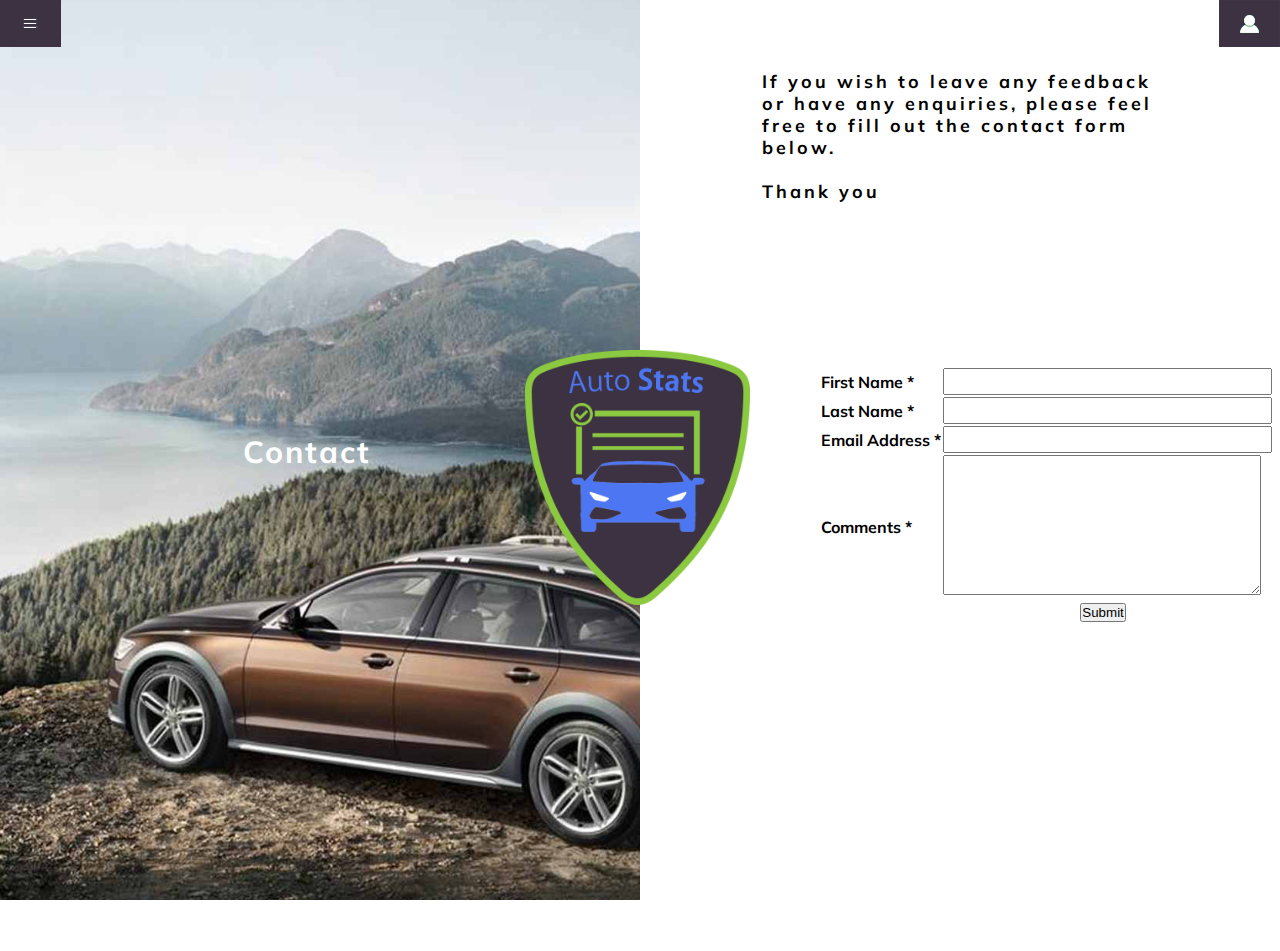
<file: autostats/public/contact.html>
<!doctype html>
<html>
<head>
<meta charset="utf-8">
<title>Auto Stats</title>
	<link href="css/style.css" rel="stylesheet" type="text/css">
    <link href="https://fonts.googleapis.com/css?family=Muli" rel="stylesheet">
	<meta content="width=device-width, initial-scale=1" name="viewport">
    <script src="js/jquery-2.2.2.js">
	</script>
	<script src="js/jquery.arbitrary-anchor.js" type="text/javascript">
	</script>
    
      <script>
    	$(document).ready(function() {
	  $('.resp-nav').hide();
	  $('.burger').click(function() {
	   $('.resp-nav').slideToggle(750);
	   });
	   
	       $('.resp-nav').click(function() {
	       $('.resp-nav').fadeOut(600);
	       }); 
		   
		       $('#login_container').hide();
	           $('.login_icon').click(function(){
	               $('#login_container').fadeIn(600);
	           
	           }); 
	           
	           $('.login_button').click(function(){
	               $('#login_container').fadeOut(600);
	           
	           }); 
	           
	           $('.cancelbtn').click(function(){
	               $('#login_container').fadeOut(600);
	               });
	               
	               $('.wrapper, .cross8').hide();
	               $('.search_icon').click(function(){
	                   $('.wrapper, .cross8').fadeIn(600);
	               }); 
	               
	               $('.searchButton').click(function(){
	                   $('.wrapper, .cross8').fadeOut(600);
	                   
	                   }); 
	                                 
	               $('.cross8').click(function(){
	                   $('.wrapper, .cross8').fadeOut(600);
	                   
	                   }); 
					     }); 
					   
					   </script>

</head>

<body>

<div id="contact">

<div class="burger"><img alt="navigation" src="img/burger.png"></div>

	<div class="resp-nav">
			<a class="resp-link" href="index.html"><b>Home</b></a> 
             <a class="resp-link" href="contact.html"><b>Contact</b></a>
		</div>

<div class="login_icon"><img alt="search" src="img/login.png"></div>

	<div id="login_container">
			<form action="/action_page.php" class="login">
				<div class="imgcontainer"><img alt="Avatar" class="avatar" src="img/user_1.png"></div>
				<div class="container">
					<label><b>Username</b></label>
                     <input name="uname" placeholder="Test_account" required="" type="poop"> <label><b>Password</b></label> <input name="psw" placeholder="Test_account" required="" type="password"> <input class="login_button" type="button" value="Log in"> <input checked="checked" type="checkbox"> Remember me
				</div>
				<div class="container" style="background-color:#f1f1f1">
					<button class="cancelbtn" type="button">Cancel</button> <span class="psw">Forgot <a href="#">password?</a></span>
				</div>
			</form>
		</div>
        

		<h4 class="contact"><span><a class="slide-products">Contact</a></span></h4>
		<div id="contact_1">
			<div id="contact_title">
				<h2>Contact</h2>
			</div>
		</div>
		<div id="contact_img"><img alt="logo" src="img/logo.png" style="width:100%"></div>
		<div id="contact_2">
			<p class="contact_text"><strong>If you wish to leave any feedback or have any enquiries, please feel free to fill out the contact form below.<br>
			<br>
			Thank you</strong></p>
			<div id="form1">
				<form action="send_form_email.php" id="contactform" method="post" name="contactform">
					<table>
						<tr>
							<td><label><b>First Name *</b></label></td>
							<td><input maxlength="50" name="first_name" size="25" type="text"></td>
						</tr>
						<tr>
							<td><label><b>Last Name *</b></label></td>
							<td><input maxlength="50" name="last_name" size="25" type="text"></td>
						</tr>
						<tr>
							<td><label><b>Email Address *</b></label></td>
							<td><input maxlength="80" name="email" size="25" type="text"></td>
						</tr>
						<tr>
							<td><label><b>Comments *</b></label></td>
							<td>
							<textarea cols="25" maxlength="1000" name="comments" rows="6"></textarea></td>
						</tr>
						<tr>
							<td colspan="2" style="text-align:center"><input type="submit" value="Submit"></td>
						</tr>
					</table>
				</form>
			</div>
		</div>

</div>
</body>
</html>
</file>
<file: autostats/public/css/style.css>
@charset "utf-8";
/* CSS Document */

* {
	padding: 0;
	margin: 0;
	max-width: 100%;
}
body {
	max-width: 100%;
	padding: 0;
	margin: 0;
	font-family: 'Muli', sans-serif;
	overflow-x: hidden;
	overflow:hidden;
}
span {
	display: none;
	visibility: hidden;
}
#loader{
	position:relative;
	width:100%;
	height:100vh;
	background-color:#735d7e;
	z-index:100;
}
#loader_logo{
	position:absolute;
	left:42%;
	top:32vh;
	height:450px;
	width:300px;
	z-index:101;
}
#chart_div{
	padding-top: 4%;
	width: 50%;
	margin:auto;
}
.loader{
	position:absolute;
  height: 200px;
  width: 30%;
  text-align: center;
  padding: 2em;
  margin: 0 auto 1em;
  display: inline-block;
  vertical-align: top;
  left:23.2%;
}

/*
  Set the color of the icon
*/
svg path,
svg rect{
  fill: #FFFFFF;
}
#home {
	width: 100%;
	height: 100vh;
	background: url(../img/car_hero1.jpg) center;
	background-repeat: no-repeat;
	-webkit-background-size: cover;
	-moz-background-size: cover;
	-o-background-size: cover;
	background-size: cover;
	z-index:50;
}
#logo{
	position:absolute;
	width:175px;
	height:175px;
	left:45%;
	top:8vh;
	z-index:1;	
}
.burger {
	position: fixed;
	z-index: 50;
	cursor: pointer;
}
.resp-nav {
	display: block;
	visibility: visible;
	width: 100%;
	height: 100vh;
	position: fixed;
	background: #735d7e;
	z-index:49;
	opacity: 0.9;
}
.resp-link {
	display: block;
	width: 100%;
	height: 65px;
	font-size: 72px;
	text-align: center;
	color: #fff;
	z-index: 1;
	padding-top: 5%;
	text-decoration: none;
	font-weight: 300;
}
.resp-link:hover {
	color: #313131;
	transition: 0.3s;
}
.login_icon{
	float:right;
	z-index: 50;
	cursor: pointer;
}
.wrapper{
	width:100%;
	height:100%;
	background-color:#000000;
	opacity:0.9;
	z-index:60;
	position:absolute;
}
.wrap{
  width: 30%;
  position: absolute;
  top: 50%;
  left: 50%;
  transform: translate(-50%, -50%);
}
.user{
	position: absolute;
	left: 93%;
	top:1vh;
	cursor: pointer;
	z-index: 20;
}
#login_container{
	position:absolute;
	width:100%;
	height:100%;
	background-color:#000000;
	opacity:0.9;
	z-index:51;
}
.login {
	position:absolute;
    border: 3px solid #f1f1f1;
	width:20%;
	left:40%;
	top:25vh;
	background-color:#735d7e;
}
input[type=poop] {
    width: 100%;
    padding: 12px 20px;
    margin: 8px 0;
    display: inline-block;
    border: 1px solid #ccc;
    box-sizing: border-box;
}
input[type=password] {
    width: 100%;
    padding: 12px 20px;
    margin: 8px 0;
    display: inline-block;
    border: 1px solid #ccc;
    box-sizing: border-box;
}
.login_button {
    background-color: #f44336;
    color: black;
    padding: 14px 20px;
    margin: 8px 0;
    border: none;
    cursor: pointer;
    width: 100%;
}
button:hover {
    opacity: 0.8;
}
.cancelbtn {
    width: auto;
    padding: 10px 18px;
    background-color: #f44336;
}
.imgcontainer {
    text-align: center;
    margin: 24px 0 12px 0;
}
img.avatar {
    width: 40%;
    border-radius: 50%;
}
.container {
    padding: 16px;
}
span.psw {
    float: right;
    padding-top: 16px;
}

/* Change styles for span and cancel button on extra small screens */
@media screen and (max-width: 300px) {
    span.psw {
       display: block;
       float: none;
    }
    .cancelbtn {
       width: 100%;
    }
}
.title {
	position:absolute;
	left:28%;
	top:39vh;
	font-size: 3.90vw;
	color: #54415c;
	letter-spacing: 8px;
	z-index:1;	
}
.ltd {
	position:absolute;
	left:42.5%;
	top:48vh;
	font-size: 3.90vw;
	color: #54415c;
	letter-spacing: 8px;
	z-index:1;	
}
.reg{
	position:absolute;
	top:72vh;
	left:43%;
	z-index:1;
	cursor:pointer;
}
#vehicleReg { 
   width: 70%;
    margin-left:15%;
   background-color: transparent;
    border:0;
	text-align:center;
    font-weight: bold;
    line-height: 50px;
    font-size: 28px;
    text-transform:uppercase;
    position:relative; 
	z-index:2;
}
.search{
	width:28px;
	height:28px;
	margin-top:1%;
	margin-right:2%;
	float:right;
	cursor:pointer;
}
#stats{
	position:absolute;
	width:100%;
	height:100vh;
}

#car_info{
	width:100%;
	height:70vh;
	background: linear-gradient(to right, #7474bf , #348ac7);
}
.Vehicle_details_title{
	position:absolute;
	left:46%;
	top:1vh;
	color:white;
	font-size:26px;
}
.reg_title{
	position:absolute;
	left:45%;
	top:6vh;
	height:100px;
}
.submit{
background: #3d3242;
color: white;
border-style: outset;
height: 30px;
width: 75px;
text-shadow:none;	
margin-left:35%;
}
.reg_title input[type="text"]{
	padding-left:2%;
	text-align:center;
	border: none;
	background:transparent;
	outline: none;
	background-image:url(../img/plate.png);
	line-height:48px;
	width:200px;
	height:44px;
}

#details{
	position:absolute;
	left:14%;
	top:19vh;	
	color:white;
	font-size:20px;
	letter-spacing:2px; 
	line-height: 40px;
}
.road_tax{
	color:white;
	font-size:20px;
	letter-spacing:2px; 
	line-height: 40px;
}
#mot_details{
	position:absolute;
	left:68%;
	top:19vh;	
	color:white;
	font-size:20px;
	letter-spacing:2px;
	line-height:40px;
}
.mot_status{
	position:absolute;
	left:68%;
	top:22vh;	
	color:white;
	font-size:20px;
	letter-spacing:2px;
}
#expire{
	position:absolute;
	left:76%;
	top:21.5vh;	
}
#days{
	position:absolute;
	left:76%;
	top:24.5vh;	
}
#tax_expire{
	position:absolute;
	left:76%;
	top:45.5vh;	
}
#tax_days{
	position:absolute;
	left:76%;
	top:45.5vh;	
}
.mot_days{
	position:absolute;
	left:68%;
	top:24.5vh;	
	color:white;
	font-size:20px;
	letter-spacing:2px;	
}
.road_tax{
	position:absolute;
	left:68%;
	top:45vh;	
	color:white;
	font-size:20px;
	letter-spacing:2px;
}
.tax_status{
	position:absolute;
	left:68%;
	top:49.5vh;	
	color:white;
	font-size:20px;
	letter-spacing:2px;
}
/*Mot section */
#mot_history{
}
#mot_info{
	width:100%;
	height:70vh;
	background: linear-gradient(to right, #7474bf , #348ac7);
}
#top_cont{
	position:relative;
	width:65%;
	height:18vh;
	left:29%;
	top:16vh;
}
#mot_box1{
	width:15%;
	height:100%;
	background-color:#91c09f;
	float:left;
	margin-left:1%;
	margin-right:1%;
	max-width:100%;
	cursor:pointer;
	 border-radius: 25px;
}
#mot_box2{
	width:15%;
	height:100%;
	background-color:#91c09f;
	float:left;
	margin-left:1%;
	margin-right:1%;
	max-width:100%;
	cursor:pointer;
	 border-radius: 25px;
}
#mot_box3{
	width:15%;
	height:100%;
	background-color:#91c09f;
	float:left;
	margin-left:1%;
	margin-right:1%;
	max-width:100%;
	cursor:pointer;
	 border-radius: 25px;
}
#mot_box4{
	width:15%;
	height:100%;
	background-color:#91c09f;
	float:left;
	margin-left:1%;
	margin-right:1%;
	max-width:100%;
	cursor:pointer;
	 border-radius: 25px;
}
#bot_cont{
	position:relative;
	width:65%;
	height:18vh;
	left:29%;
	top:19vh;
}
#mot_box5{
	width:15%;
	height:100%;
	background-color:#91c09f;
	float:left;
	margin-left:1%;
	margin-right:1%;
	max-width:100%;
	cursor:pointer;
	 border-radius: 25px;
}
#mot_box6{
	width:15%;
	height:100%;
	background-color:#91c09f;
	float:left;
	margin-left:1%;
	margin-right:1%;
	max-width:100%;
	cursor:pointer;
	 border-radius: 25px;
}
#mot_box7{
	width:15%;
	height:100%;
	background-color:#91c09f;
	float:left;
	margin-left:1%;
	margin-right:1%;
	max-width:100%;
	cursor:pointer;
	 border-radius: 25px;
}
#mot_box8{
	width:15%;
	height:100%;
	background-color:#91c09f;
	float:left;
	margin-left:1%;
	margin-right:1%;
	max-width:100%;
	cursor:pointer;
	 border-radius: 25px;
}
.pass{
	color:white;
	font-size:22px;
	float:right;
	margin-right:12%;
	
}
.pass1{
	color:white;
	font-size:22px;
	float:right;
	margin-right:12%;
	
}

.pass2{
	color:white;
	font-size:22px;
	float:right;
	margin-right:12%;
	
}

.pass3{
	color:white;
	font-size:22px;
	float:right;
	margin-right:12%;
	
}

.pass4{
	color:white;
	font-size:22px;
	float:right;
	margin-right:12%;
	
}

.pass5{
	color:white;
	font-size:22px;
	float:right;
	margin-right:12%;
	
}

.pass6{
	color:white;
	font-size:22px;
	float:right;
	margin-right:12%;
	
}
.pass7{
	color:white;
	font-size:22px;
	float:right;
	margin-right:12%;
	
}
.mot_test{
	color:white;
	font-size:18px;	
	margin-left:2%;
	margin-right:2%;
}
.mot_test1{
	color:white;
	font-size:18px;	
	margin-left:2%;
	margin-right:2%;
}
.mot_test2{
	color:white;
	font-size:18px;	
	margin-left:2%;
	margin-right:2%;
}
.mot_test3{
	color:white;
	font-size:18px;	
	margin-left:2%;
	margin-right:2%;
}
.mot_test4{
	color:white;
	font-size:18px;	
	margin-left:2%;
	margin-right:2%;
}
.mot_test5{
	color:white;
	font-size:18px;	
	margin-left:2%;
	margin-right:2%;
}
.mot_test6{
	color:white;
	font-size:18px;	
	margin-left:2%;
	margin-right:2%;
}
.mot_test7{
	color:white;
	font-size:18px;	
	margin-left:2%;
	margin-right:2%;
}
#mot_issues{
	position:absolute;
	width:50%;
	height:45vh;
	left:26%;
	top:15vh;	
	background-color:#3d3242 ;
	 border-radius: 25px;
	
}
#mot_issues1{
	position:absolute;
	width:50%;
	height:45vh;
	left:26%;
	top:15vh;	
	background-color:#3d3242 ;
	 border-radius: 25px;
	
}
#mot_issues2{
	position:absolute;
	width:50%;
	height:45vh;
	left:26%;
	top:15vh;	
	background-color:#3d3242 ;
	 border-radius: 25px;
	
}
#mot_issues3{
	position:absolute;
	width:50%;
	height:45vh;
	left:26%;
	top:15vh;	
	background-color:#3d3242 ;
	 border-radius: 25px;
	
}
#mot_issues4{
	position:absolute;
	width:50%;
	height:45vh;
	left:26%;
	top:15vh;	
	background-color:#3d3242 ;
	 border-radius: 25px;
	
}
#mot_issues5{
	position:absolute;
	width:50%;
	height:45vh;
	left:26%;
	top:15vh;	
	background-color:#3d3242 ;
	 border-radius: 25px;
	
}
#mot_issues6{
	position:absolute;
	width:50%;
	height:45vh;
	left:26%;
	top:15vh;	
	background-color:#3d3242 ;
	 border-radius: 25px;
	
}
#mot_issues7{
	position:absolute;
	width:50%;
	height:45vh;
	left:26%;
	top:15vh;	
	background-color:#3d3242 ;
	 border-radius: 25px;
	
}
.cross{
	position:absolute;
	float:right;
	width:25px;
	height:25px;
	right:2%;
	top:2vh;
	cursor:pointer;	
	
}
.mot_issue_title{
	position:absolute;
	left:42%;
	top:2vh;
	font-size:22px;
	color:white;
}
.mot_overview{
position:absolute;
left:4%;
top:8vh;
color:white;
font-size:17px;
line-height:35px;	
}
.mot_overview1{
position:absolute;
left:4%;
top:8vh;
color:white;
font-size:17px;
line-height:35px;	
}
.mot_overview2{
position:absolute;
left:4%;
top:8vh;
color:white;
font-size:17px;
line-height:35px;	
}
.mot_overview3{
position:absolute;
left:4%;
top:8vh;
color:white;
font-size:17px;
line-height:35px;	
}
.mot_overview4{
position:absolute;
left:4%;
top:8vh;
color:white;
font-size:17px;
line-height:35px;	
}
.mot_overview5{
position:absolute;
left:4%;
top:8vh;
color:white;
font-size:17px;
line-height:35px;	
}
.mot_overview6{
position:absolute;
left:4%;
top:8vh;
color:white;
font-size:17px;
line-height:35px;	
}
.mot_overview7{
position:absolute;
left:4%;
top:8vh;
color:white;
font-size:17px;
line-height:35px;	
}
/*Mileage section */

#mileage_details{
	width:100%;
	height:70vh;
	background: linear-gradient(to right, #7474bf , #348ac7);
	
}

#graph_image{
	width: 50%;
	margin: auto;
}


.mileage_avg{
	position: absolute;
	color: white;
	top: 60vh;
	left: 29%;
	font-size: 20px;
	
}

.mileage_high{
	position: absolute;
	color: white;
	top: 60vh;
	left: 58%;
	font-size: 20px;
}



/* garage section */
#mygarage{
	width:100%;
	height:70vh;
	background: linear-gradient(to right, #7474bf , #348ac7);	
}

.garage_details	{
	position: relative;
	left: 8%;
	top: 29vh;
	color: white;
	font-size: 20px;
	letter-spacing: 2px;
	width: 455px;
  float: left;
}
#car_1{
	position:absolute;
	left:4%;
	top:17vh;
	width:325px;
	height:200px;
}
#car_2{
	position:absolute;
	left:28%;
	top:17vh;
	width:325px;
	height:200px;
}
#car_3{
	position:absolute;
	left:52%;
	top:17vh;
	width:325px;
	height:200px;
}
#new_car{
	position:absolute;
	left:75%;
	top:17vh;
	width:325px;
	height:200px;
}

#service_info{
	width:100%;
	height:70vh;
	background: linear-gradient(to right, #7474bf , #348ac7);
}

.service_details	{
	position: relative;
	left: 5%;
	top: 20vh;
	color: white;
	font-size: 20px;
	letter-spacing: 2px;
	width: 435px;
  float: left;
	margin-right: 20px;
}

#btn {
    background-color: #4f80c3;
    border: none;
    color: white;
    text-align: center;
    text-decoration: none;
    display: inline-block;
    cursor: pointer;
}
#btn1 {
    background-color: #4f80c3;
    border: none;
    color: white;
    text-align: center;
    text-decoration: none;
    display: inline-block;
    cursor: pointer;
}

/* tab section */
#car_info_tab{
	position:relative;
	height:30vh;
	width:20%;
	background-color:#677bc0;
	float:left;
	cursor:pointer;
}
#car_info_icon{
	position:absolute;
	left:37%;
	top:7vh;
	width:110px;
	height:110px;	
}
#mot{
	position:relative;
	height:30vh;
	width:20%;
	background-color:#b4a7e9;
	float:left;
	cursor:pointer;
}
.three-content:hover {
	opacity: 0.5;
	transition:0.5s;
	cursor:pointer;
}
#mot_icon{
	position:absolute;
	left:37%;
	top:7vh;
	width:110px;
	height:110px;	
}
.mot_title{
	position:absolute;
	top:20vh;
	left:27%;
	color:white;
	font-size:1.70vw;
}
#mileage{
	position:relative;
	height:30vh;
	width:20%;
	background-color:#735d7e;
	float:left;
}
#mileage_icon{
	position:absolute;
	left:37%;
	top:8vh;
	width:110px;
	height:110px;	
}
.mileage_title{
	position:absolute;
	top:20vh;
	left:38%;
	color:white;
	font-size:1.70vw;
}
#garage{
	position:relative;
	height:30vh;
	width:20%;
	background-color:#7b98ef;
	float:left;
}
#garage_icon{
	position:absolute;
	left:37%;
	top:10vh;
	width:120px;
	height:120px;	
}
.garage_title{
	position:absolute;
	top:20vh;
	left:31%;
	color:white;
	font-size:1.70vw;
}
#icons{
	position:absolute;
	width:5%;
	height:30vh;
	left:4%;
	top:30vh;	
}
#icons1{
	position:absolute;
	width:5%;
	height:30vh;
	left:28%;
	top:30vh;	
}
#icons2{
	position:absolute;
	width:5%;
	height:30vh;
	left:52%;
	top:30vh;	
}
#services{
	position:relative;
	height:30vh;
	width:20%;
	background-color:#7374bf;
	float:left;
}
#service_icon{
	position:absolute;
	left:42.5%;
	top:10vh;
	width:80px;
	height:80px;	
}
.service_title{
	position:absolute;
	top:20vh;
	left:34.5%;
	color:white;
	font-size:1.70vw;	
}
#contact{
	position:relative;
	width:100%;
	height:100vh;
}
#contact_title{
	position:absolute;
	text-align:center;
	width:48%;
	top:48vh;
	letter-spacing:2px;
	height:52px;
	color:white;
	font-size:1.59vw;
}
#contact_1{
	width: 50%;
	height: 100vh;
	background-image: url(../img/contact_img.jpg);
	float: left;
	background-repeat: no-repeat;
	-webkit-background-size: cover;
	-moz-background-size: cover;
	-o-background-size: cover;
	background-size: cover;
}
#contact_img{
	position:absolute;
    left:50%;
    top:50%;
    margin-left:-115px;
	margin-top:-100px;
    z-index: 20;
	width:225px;
	height:150px;
	}
#contact_2{
	position:relative;
	width: 50%;
	height: 100vh;
	float:left;
}
.contact_text{
	font-size:1.40vw;
	width:62%;
	margin-left:auto;
	margin-right:auto;
	margin-top:3%;
	text-align:left;
	letter-spacing: 3px;
}
input[type="text"]{
   	 font-size:20px;	
}

input[type="submit"]{
	margin-left:25%;
}
textarea{
	font-size:20px;
}
#form1{
	position:absolute;
	left:28%;
	top:35vh;
}
</file>
